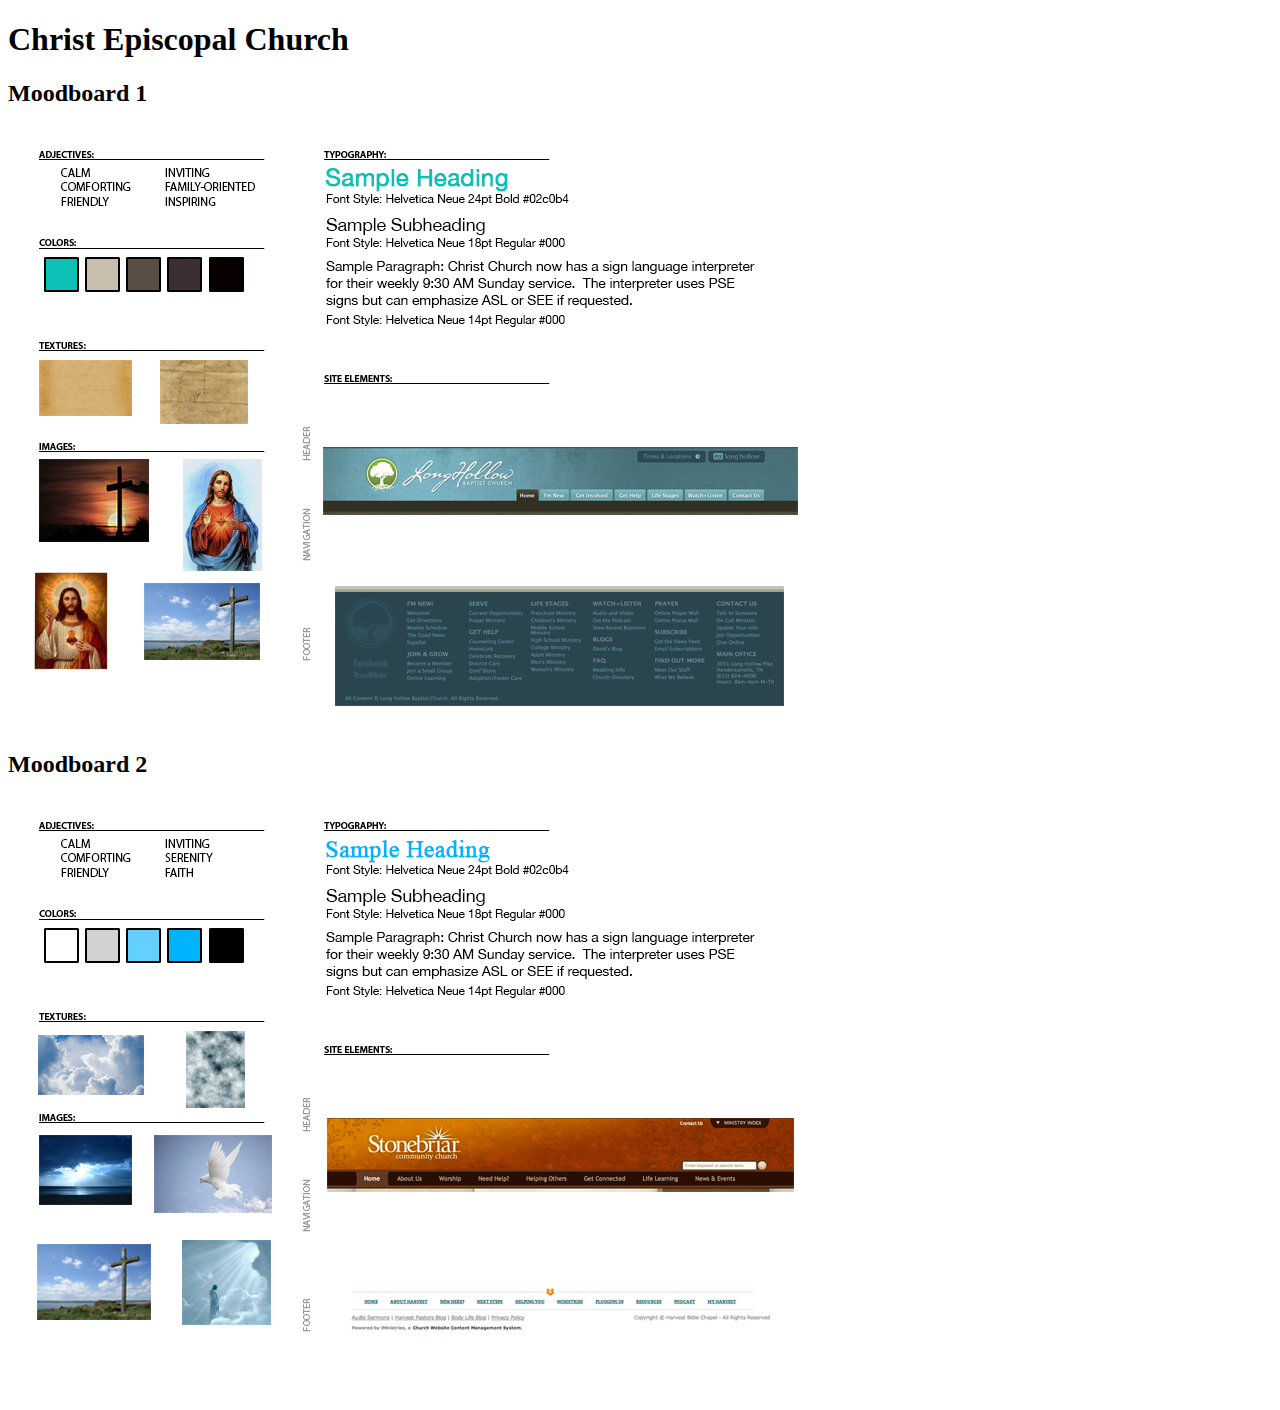
<file: index.html>
<!doctype html>
<html>
<head>
<meta charset="UTF-8">
<title>Christ Episcopal Church</title>
</head>


<body>
<h1>Christ Episcopal Church</h1>
<h2>Moodboard 1</h2>
<img src="images/moodboard1.png"/>

<h2>Moodboard 2</h2>
<img src="images/moodboard2.png"/>
</body>
</html>
</file>
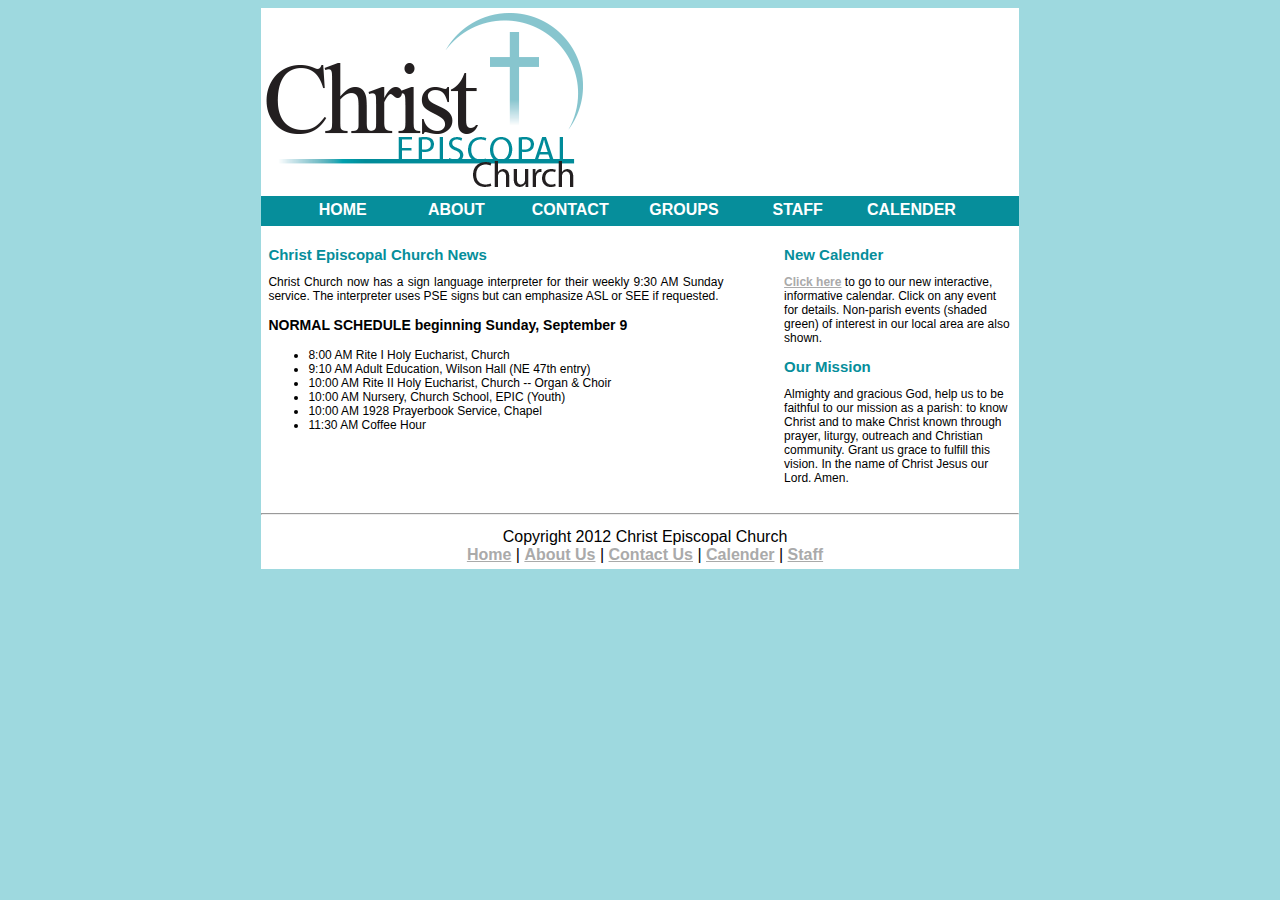
<file: site/index.html>
<!doctype html>
<html>
	<head>
		<link rel="stylesheet" type="text/css" href="css/style.css" />
		<meta charset="UTF-8">
		<title>Christ Episcopal Church</title>
	</head>

	<body>
		<div id ="container">
		<header>
			<a href="index.html"><img src="images/logo.png"></a>
		</header>
		
			<nav>
				<ul>
					<li><a href="index.html">Home</a></li>
					<li><a href="about.html">About</a></li>
					<li><a href="form.html">Contact</a></li>
					<li><a href="#">Groups</a></li>
					<li><a href="#">Staff</a></li>
					<li><a href="#">Calender</a></li>
				</ul>
			</nav>
			<div id="jsslider">
			</div>
			<content>
				<article>
			<h2>Christ Episcopal Church News</h2>
			<p>Christ Church now has a sign language interpreter for their weekly 9:30 AM Sunday service.  The interpreter uses PSE signs but can emphasize ASL or SEE if requested.</p>
			<h3>NORMAL SCHEDULE beginning Sunday, September 9</h3>
				<ul>
					<li>8:00 AM Rite I Holy Eucharist, Church</li>
					<li>9:10 AM Adult Education, Wilson Hall (NE 47th entry)</li>
					<li>10:00 AM Rite II Holy Eucharist, Church -- Organ & Choir</li>
					<li>10:00 AM Nursery, Church School, EPIC (Youth)</li>
					<li>10:00 AM 1928 Prayerbook Service, Chapel</li>
					<li>11:30 AM Coffee Hour</li>
				</ul>
			</article>
			<sidebar>
			<h2>New Calender</h2>
				<p><a href="#">Click here</a> to go to our new interactive, informative calendar. Click on any event for details. Non-parish events (shaded green) of interest in our local area are also shown.</p>
				<h2>Our Mission</h2>
				<p>Almighty and gracious God, help us to be faithful to our mission as a parish: to know Christ and to make Christ known through prayer, liturgy, outreach and Christian community. Grant us grace to fulfill this vision. In the name of Christ Jesus our Lord. Amen.</p>
			</sidebar>
			</content>
		<hr />
			<footer>
				Copyright 2012 Christ Episcopal Church<br />
				<a href="#">Home</a> | <a href="#">About Us</a> | <a href="#">Contact Us</a> | <a href="#">Calender</a> | <a href="#">Staff</a>
			</footer>
		</div>
	</body>
	</html>
</file>
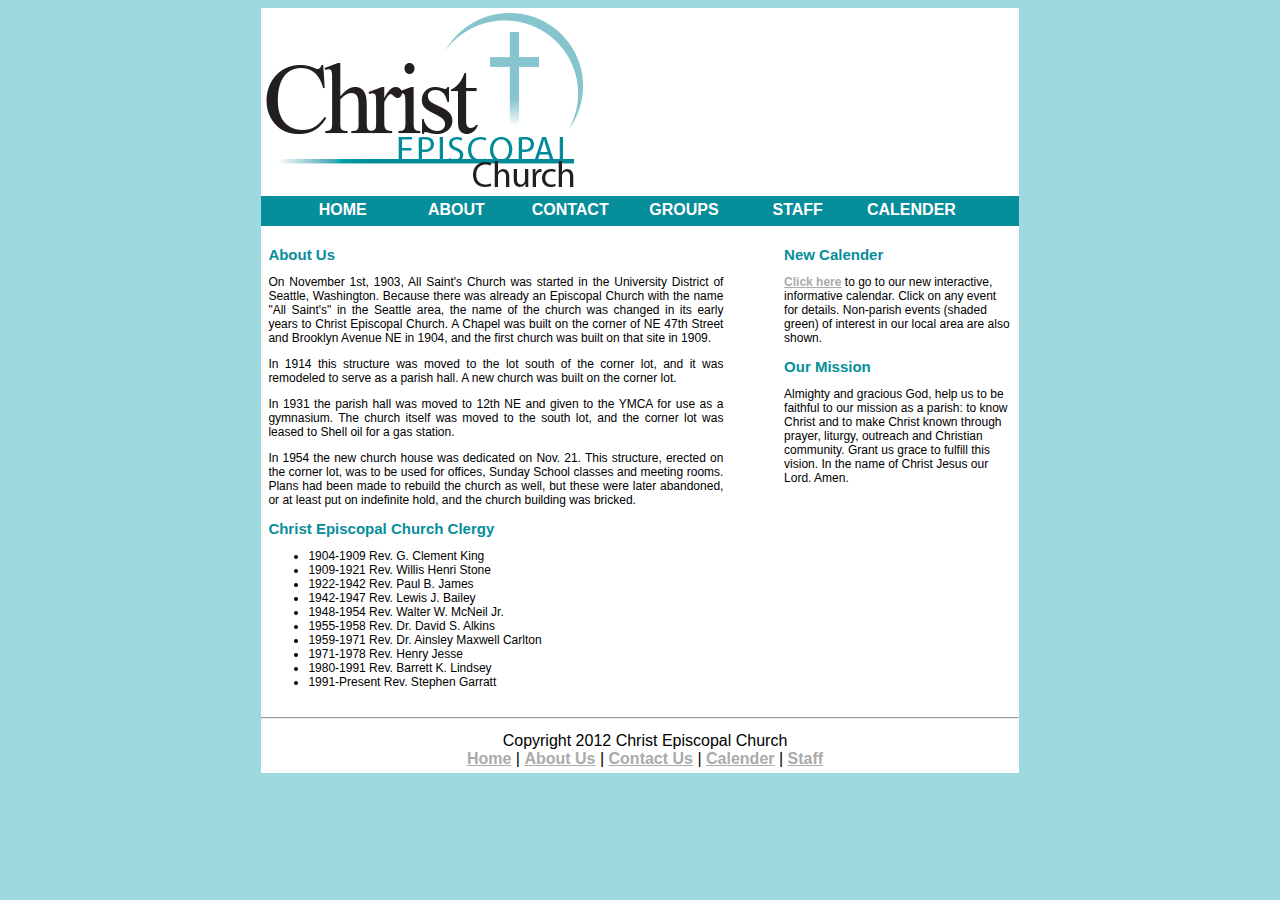
<file: site/about.html>
<!doctype html>
<html>
	<head>
		<link rel="stylesheet" type="text/css" href="css/style.css" />
		<meta charset="UTF-8">
		<title>Christ Episcopal Church</title>
	</head>

	<body>
		<div id ="container">
		<header>
			<a href="index.html"><img src="images/logo.png"></a>
		</header>
		
			<nav>
				<ul>
					<li><a href="index.html">Home</a></li>
					<li><a href="#">About</a></li>
					<li><a href="form.html">Contact</a></li>
					<li><a href="#">Groups</a></li>
					<li><a href="#">Staff</a></li>
					<li><a href="#">Calender</a></li>
				</ul>
			</nav>
			<div id="jsslider">
			</div>
			<content>
				<article>
				<h2>About Us</h2>
				<p>On November 1st, 1903, All Saint's Church was started in the University District of Seattle, Washington. Because there was already an Episcopal Church with the name "All Saint's" in the Seattle area, the name of the church was changed in its early years to Christ Episcopal Church.  A Chapel was built on the corner of NE 47th Street and Brooklyn Avenue NE in 1904, and the first church was built on that site in 1909.</p>
				<p>In 1914 this structure was moved to the lot south of the corner lot, and it was remodeled to serve as a parish hall. A new church was built on the corner lot. </p>
				<p>In 1931 the parish hall was moved to 12th NE and given to the YMCA for use as a gymnasium. The church itself was moved to the south lot, and the corner lot was leased to Shell oil for a gas station. </p>
				<p>In 1954 the new church house was dedicated on Nov. 21. This structure, erected on the corner lot, was to be used for offices, Sunday School classes and meeting rooms. Plans had been made to rebuild the church as well, but these were later abandoned, or at least put on indefinite hold, and the church building was bricked.</p>

			<h2>Christ Episcopal Church Clergy</h2>
				<ul>
					<li>1904-1909 Rev. G. Clement King</li>
					<li>1909-1921 Rev. Willis Henri Stone</li>
					<li>1922-1942 Rev. Paul B. James</li>
					<li>1942-1947 Rev. Lewis J. Bailey</li>
					<li>1948-1954 Rev. Walter W. McNeil Jr.</li>
					<li>1955-1958 Rev. Dr. David S. Alkins</li>
					<li>1959-1971 Rev. Dr. Ainsley Maxwell Carlton</li>
					<li>1971-1978 Rev. Henry Jesse</li>
					<li>1980-1991 Rev. Barrett K. Lindsey</li>
					<li>1991-Present Rev. Stephen Garratt</li>
				</ul>
			</article>
			<sidebar>
			<h2>New Calender</h2>
				<p><a href="#">Click here</a> to go to our new interactive, informative calendar. Click on any event for details. Non-parish events (shaded green) of interest in our local area are also shown.</p>
				<h2>Our Mission</h2>
				<p>Almighty and gracious God, help us to be faithful to our mission as a parish: to know Christ and to make Christ known through prayer, liturgy, outreach and Christian community. Grant us grace to fulfill this vision. In the name of Christ Jesus our Lord. Amen.</p>
			</sidebar>
			</content>
		<hr />
			<footer>
				Copyright 2012 Christ Episcopal Church<br />
				<a href="#">Home</a> | <a href="#">About Us</a> | <a href="#">Contact Us</a> | <a href="#">Calender</a> | <a href="#">Staff</a>
			</footer>
		</div>
	</body>
	</html>
</file>
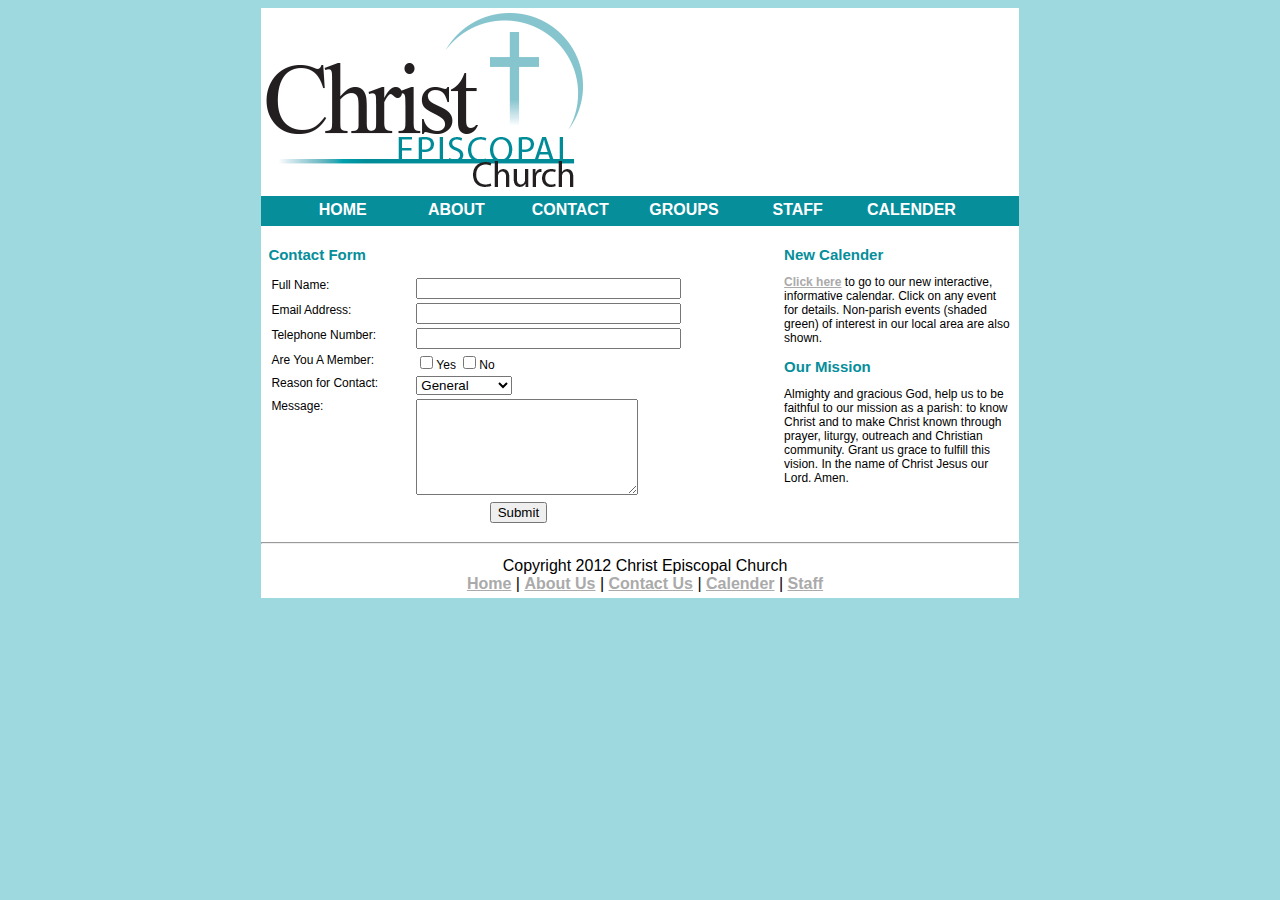
<file: site/form.html>
<!doctype html>
<html>
	<head>
		<link rel="stylesheet" type="text/css" href="css/style.css" />
		<meta charset="UTF-8">
		<title>Christ Episcopal Church</title>
	</head>

	<body>
		<div id ="container">
		<header>
			<a href="index.html"><img src="images/logo.png"></a>
		</header>
		
			<nav>
				<ul>
					<li><a href="index.html">Home</a></li>
					<li><a href="about.html">About</a></li>
					<li><a href="form.html">Contact</a></li>
					<li><a href="#">Groups</a></li>
					<li><a href="#">Staff</a></li>
					<li><a href="#">Calender</a></li>
				</ul>
			</nav>
			<div id="jsslider">
			</div>
			<content>
				<article>
				<h2>Contact Form</h2>
				 <form name="contactform" method="post" action="mailto:randijudge@fullsail.edu">
	<table width="500px" align="center">
	<tr>
	 <td valign="top">
	  <label for="fullname">Full Name:</label>
	 </td>
	 <td valign="top">
	  <input  type="text" name="fullname" maxlength="50" size="30">
	 </td>
	</tr>
	<tr>
	 <td valign="top">
	  <label for="email">Email Address:</label>
	 </td>
	 <td valign="top">
	  <input  type="text" name="email" maxlength="80" size="30">
	 </td>
	</tr>
	<tr>
	 <td valign="top">
	  <label for="telephone">Telephone Number:</label>
	 </td>
	 <td valign="top">
	  <input  type="text" name="telephone" maxlength="30" size="30">
	 </td>
	</tr>
	<tr>
	 <td valign="top">
	  <label for="member">Are You A Member:</label>
	 </td>
	 <td valign="top">
	  <input type="checkbox" name="member" value="Yes">Yes
	  <input type="checkbox" name="member" value="No">No
	 </td>
	</tr>
	<tr>
	 <td valign="top">
	  <label for="reason">Reason for Contact:</label>
	 </td>
	 <td valign="top">
	  <select name="reason" size="1">
	  <option value="general">General</option>
	  <option value="donations">Donations</option>
	  <option value="membership">Membership</option>
	</select>
	 </td>
	<tr>
	 <td valign="top">
	  <label for="message">Message:</label>
	 </td>
	 <td valign="top">
	  <textarea  name="message" maxlength="1000" cols="25" rows="6"></textarea>
	 </td>
	</tr>
	<tr>
	 <td colspan="2" style="text-align:center">
	  <input type="submit" value="Submit">
	 </td>
	</tr>
	</table>
	</form>
				</article>
		
				<sidebar>
				<h2>New Calender</h2>
					<p><a href="#">Click here</a> to go to our new interactive, informative calendar. Click on any event for details. Non-parish events (shaded green) of interest in our local area are also shown.</p>
					<h2>Our Mission</h2>
					<p>Almighty and gracious God, help us to be faithful to our mission as a parish: to know Christ and to make Christ known through prayer, liturgy, outreach and Christian community. Grant us grace to fulfill this vision. In the name of Christ Jesus our Lord. Amen.</p>
				</sidebar>
			</content>
		<hr />
			<footer>
				Copyright 2012 Christ Episcopal Church<br />
				<a href="#">Home</a> | <a href="#">About Us</a> | <a href="#">Contact Us</a> | <a href="#">Calender</a> | <a href="#">Staff</a>
			</footer>
		</div>
	</body>
	</html>
</file>
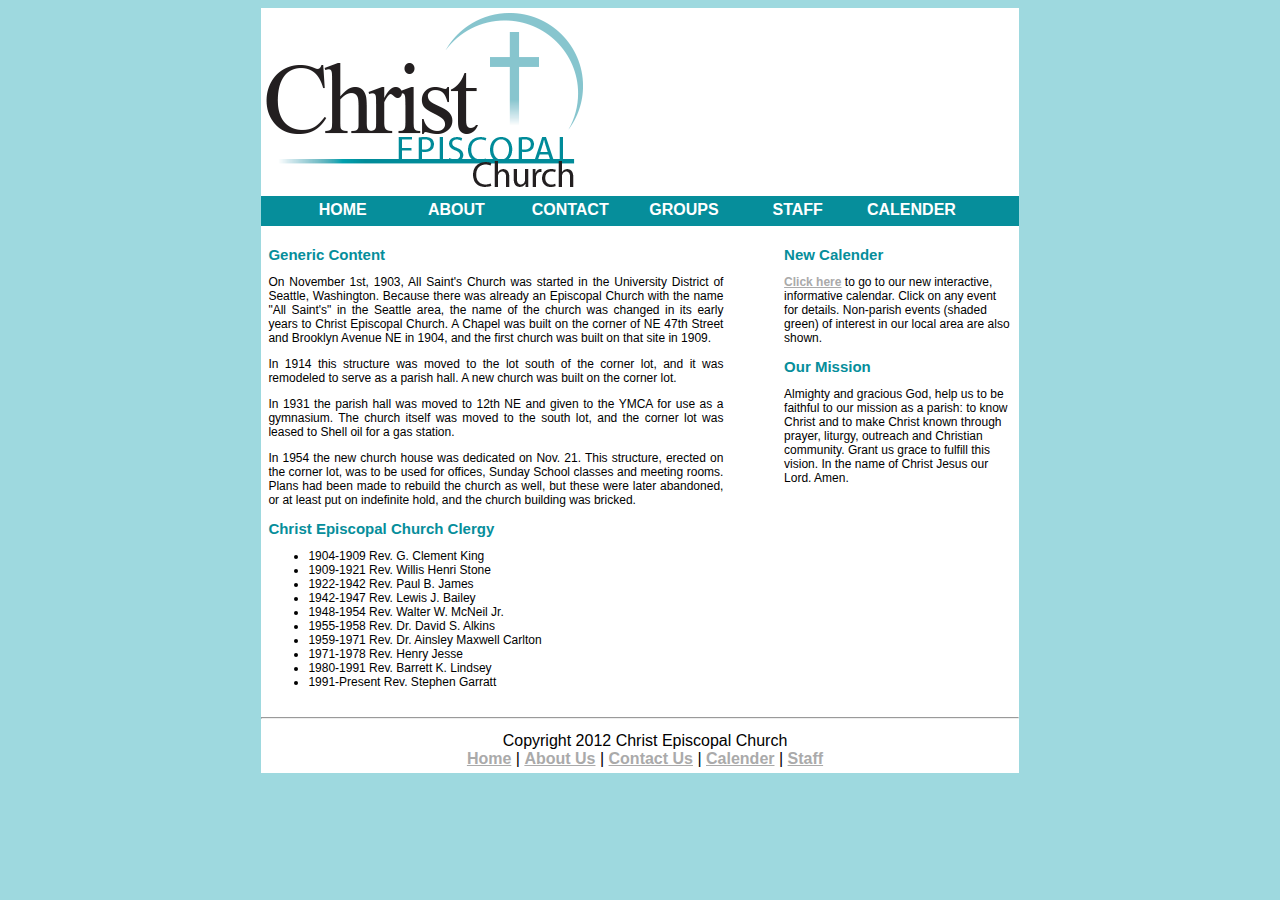
<file: site/generic.html>
<!doctype html>
<html>
	<head>
		<link rel="stylesheet" type="text/css" href="css/style.css" />
		<meta charset="UTF-8">
		<title>Christ Episcopal Church</title>
	</head>

	<body>
		<div id ="container">
		<header>
			<a href="index.html"><img src="images/logo.png"></a>
		</header>
		
			<nav>
				<ul>
					<li><a href="index.html">Home</a></li>
					<li><a href="#">About</a></li>
					<li><a href="form.html">Contact</a></li>
					<li><a href="#">Groups</a></li>
					<li><a href="#">Staff</a></li>
					<li><a href="#">Calender</a></li>
				</ul>
			</nav>
			<div id="jsslider">
			</div>
			<content>
				<article>
				<h2>Generic Content</h2>
				<p>On November 1st, 1903, All Saint's Church was started in the University District of Seattle, Washington. Because there was already an Episcopal Church with the name "All Saint's" in the Seattle area, the name of the church was changed in its early years to Christ Episcopal Church.  A Chapel was built on the corner of NE 47th Street and Brooklyn Avenue NE in 1904, and the first church was built on that site in 1909.</p>
				<p>In 1914 this structure was moved to the lot south of the corner lot, and it was remodeled to serve as a parish hall. A new church was built on the corner lot. </p>
				<p>In 1931 the parish hall was moved to 12th NE and given to the YMCA for use as a gymnasium. The church itself was moved to the south lot, and the corner lot was leased to Shell oil for a gas station. </p>
				<p>In 1954 the new church house was dedicated on Nov. 21. This structure, erected on the corner lot, was to be used for offices, Sunday School classes and meeting rooms. Plans had been made to rebuild the church as well, but these were later abandoned, or at least put on indefinite hold, and the church building was bricked.</p>

			<h2>Christ Episcopal Church Clergy</h2>
				<ul>
					<li>1904-1909 Rev. G. Clement King</li>
					<li>1909-1921 Rev. Willis Henri Stone</li>
					<li>1922-1942 Rev. Paul B. James</li>
					<li>1942-1947 Rev. Lewis J. Bailey</li>
					<li>1948-1954 Rev. Walter W. McNeil Jr.</li>
					<li>1955-1958 Rev. Dr. David S. Alkins</li>
					<li>1959-1971 Rev. Dr. Ainsley Maxwell Carlton</li>
					<li>1971-1978 Rev. Henry Jesse</li>
					<li>1980-1991 Rev. Barrett K. Lindsey</li>
					<li>1991-Present Rev. Stephen Garratt</li>
				</ul>
			</article>
			<sidebar>
			<h2>New Calender</h2>
				<p><a href="#">Click here</a> to go to our new interactive, informative calendar. Click on any event for details. Non-parish events (shaded green) of interest in our local area are also shown.</p>
				<h2>Our Mission</h2>
				<p>Almighty and gracious God, help us to be faithful to our mission as a parish: to know Christ and to make Christ known through prayer, liturgy, outreach and Christian community. Grant us grace to fulfill this vision. In the name of Christ Jesus our Lord. Amen.</p>
			</sidebar>
			</content>
		<hr />
			<footer>
				Copyright 2012 Christ Episcopal Church<br />
				<a href="#">Home</a> | <a href="#">About Us</a> | <a href="#">Contact Us</a> | <a href="#">Calender</a> | <a href="#">Staff</a>
			</footer>
		</div>
	</body>
	</html>
</file>
<file: site/css/style.css>
html, head, body {
	font-family: "Helvetica Neue", Arial;
	font-size: 100%;
	background: #9ed9df;
}

#container {
	background: #fff;
	width: 60%;
	margin-left:auto;
	margin-right:auto;
}

header {
	width: 100%;
	margin-left:auto;
	margin-right:auto;
	padding: 5px;
}

nav {
	width: 100%;
	height: 30px;
	background: #068e9b;
	display: block;
	text-align: center;
	margin-left:auto;
	margin-right:auto;
	overflow: hidden;
}

	nav ul {
		width: 100%;
		list-style: none;
		text-align: center;
		text-transform: uppercase;
		margin-left:auto;
		margin-right:auto;
		margin-top: 5px;
		padding-left: 25px;
	}

		nav ul li {
			display: block;
			position: relative;
			float: left;
			width: 15%;
		}
		
			nav ul li a {
				color: #fff;
				text-decoration: none;
			}

content {
	width: 100%;
	display: block;
	padding: 0;
	margin-left:auto;
	margin-right:auto;
	overflow: hidden;
}

article {
	width: 60%;
	float: left;
	margin: 1%;
	font-size: 0.75em;
	text-align: justify;

}

h1 {
	color: #068e9b;
	font-size: 1.625em; /* Size: 26px */
}

h2 {
	color: #068e9b;
	font-size: 1.25em; /* Size: 20px */
	font-weight: none;
}


sidebar {
	width: 30%;
	float: right;
	margin: 1%;
	font-size: 0.75em;
}

a {
	font-weight: bold;
	color: #aaa;
}

a:hover {
	color: #999;
}

ul {
}

footer {
	width: 100%;
	text-align: center;
	padding: 5px;
}

@media screen and (min-width: 768px) and (max-width: 959px) {


html, head, body {
	font-family: "Helvetica Neue", Arial;
	font-size: 100%;
	background: #9ed9df;
}

#container {
	background: #fff;
	width: 60%;
	margin-left:auto;
	margin-right:auto;
}

header {
	width: 100%;
	margin-left:auto;
	margin-right:auto;
	padding: 5px;
}

nav {
	width: 100%;
	height: 30px;
	background: #068e9b;
	display: block;
	text-align: center;
	margin-left:auto;
	margin-right:auto;
	overflow: hidden;
}

	nav ul {
		width: 100%;
		list-style: none;
		text-align: center;
		text-transform: uppercase;
		margin-left:auto;
		margin-right:auto;
		margin-top: 5px;
		padding-left: 25px;
	}

		nav ul li {
			display: block;
			position: relative;
			float: left;
			width: 15%;
		}
		
			nav ul li a {
				color: #fff;
				text-decoration: none;
			}

content {
	width: 100%;
	display: block;
	padding: 0;
	margin-left:auto;
	margin-right:auto;
	overflow: hidden;
}

article {
	width: 60%;
	float: left;
	margin: 1%;
	font-size: 0.75em;
	text-align: justify;

}

h1 {
	color: #068e9b;
	font-size: 1.625em; /* Size: 26px */
}

h2 {
	color: #068e9b;
	font-size: 1.25em; /* Size: 20px */
	font-weight: none;
}


sidebar {
	width: 30%;
	float: right;
	margin: 1%;
	font-size: 0.75em;
}

a {
	font-weight: bold;
	color: #aaa;
}

a:hover {
	color: #999;
}

ul {
}

footer {
	width: 100%;
	text-align: center;
	padding: 5px;
}

@media only screen and (min-width:480px) and (max-width: 767px) {

html, head, body {
	font-family: "Helvetica Neue", Arial;
	font-size: 100%;
	background: #9ed9df;
}

#container {
	background: #fff;
	width: 97%;
	margin-left:auto;
	margin-right:auto;
}

header {
	width: 100%;
	margin-left:auto;
	margin-right:auto;
	padding: 5px;
}

nav {
	width: 100%;
	height: 30px;
	background: #068e9b;
	display: block;
	text-align: center;
	margin-left:auto;
	margin-right:auto;
	overflow: hidden;
}

	nav ul {
		width: 100%;
		list-style: none;
		text-align: center;
		text-transform: uppercase;
		margin-left:auto;
		margin-right:auto;
		margin-top: 5px;
		padding-left: 25px;
	}

		nav ul li {
			display: block;
			position: relative;
			float: left;
			width: 15%;
		}
		
			nav ul li a {
				color: #fff;
				text-decoration: none;
			}

content {
	width: 100%;
	display: block;
	padding: 0;
	margin-left:auto;
	margin-right:auto;
	overflow: hidden;
}

article {
	width: 97%;
	margin: 0;
	font-size: 0.75em;
	text-align: justify;

}

h1 {
	color: #068e9b;
	font-size: 1.625em; /* Size: 26px */
}

h2 {
	color: #068e9b;
	font-size: 1.25em; /* Size: 20px */
	font-weight: none;
}


sidebar {
	width: 97%;
	margin: 1%;
	font-size: 0.75em;
}

a {
	font-weight: bold;
	color: #aaa;
}

a:hover {
	color: #999;
}

ul {
}

footer {
	width: 100%;
	text-align: center;
	padding: 5px;
}

@media only screen and (max-width: 479px) {

html, head, body {
	font-family: "Helvetica Neue", Arial;
	font-size: 100%;
	background: #9ed9df;
}

#container {
	background: #aaa;
	width: 97%;
	margin-left:auto;
	margin-right:auto;
}

header {
	width: 100%;
	margin-left:auto;
	margin-right:auto;
	padding: 5px;
}

nav {
	width: 100%;
	height: 30px;
	background: #068e9b;
	display: block;
	text-align: center;
	margin-left:auto;
	margin-right:auto;
	overflow: hidden;
}

	nav ul {
		width: 100%;
		list-style: none;
		text-align: center;
		text-transform: uppercase;
		margin-left:auto;
		margin-right:auto;
		margin-top: 5px;
		padding-left: 25px;
	}

		nav ul li {
			display: block;
			position: relative;
			float: left;
			width: 15%;
		}
		
			nav ul li a {
				color: #fff;
				text-decoration: none;
			}

content {
	width: 100%;
	display: block;
	padding: 0;
	margin-left:auto;
	margin-right:auto;
	overflow: hidden;
}

article {
	width: 97%;
	margin: 1%;
	font-size: 0.75em;
	text-align: justify;

}

h1 {
	color: #068e9b;
	font-size: 1.625em; /* Size: 26px */
}

h2 {
	color: #068e9b;
	font-size: 1.25em; /* Size: 20px */
	font-weight: none;
}


sidebar {
	width: 97%;
	margin: 1%;
	font-size: 0.75em;
}

a {
	font-weight: bold;
	color: #aaa;
}

a:hover {
	color: #999;
}

ul {
}

footer {
	width: 100%;
	text-align: center;
	padding: 5px;
}
</file>
